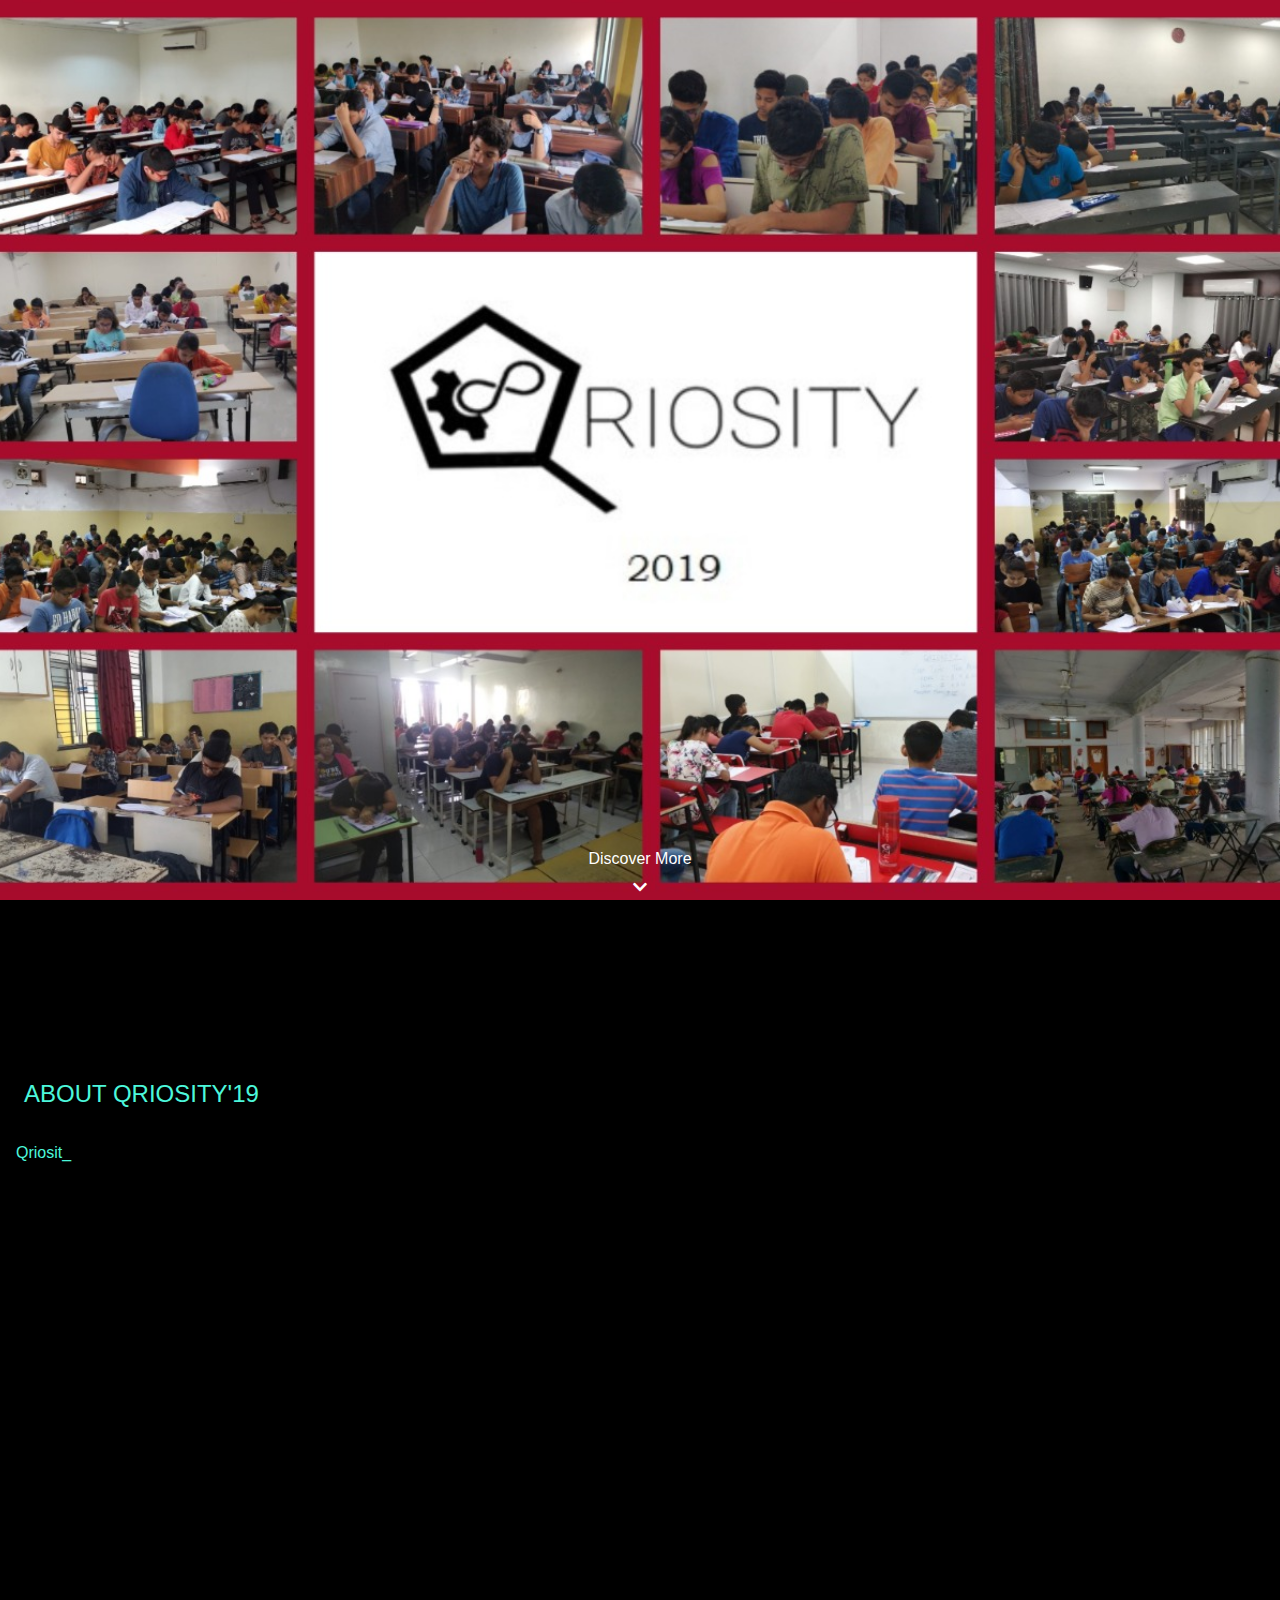
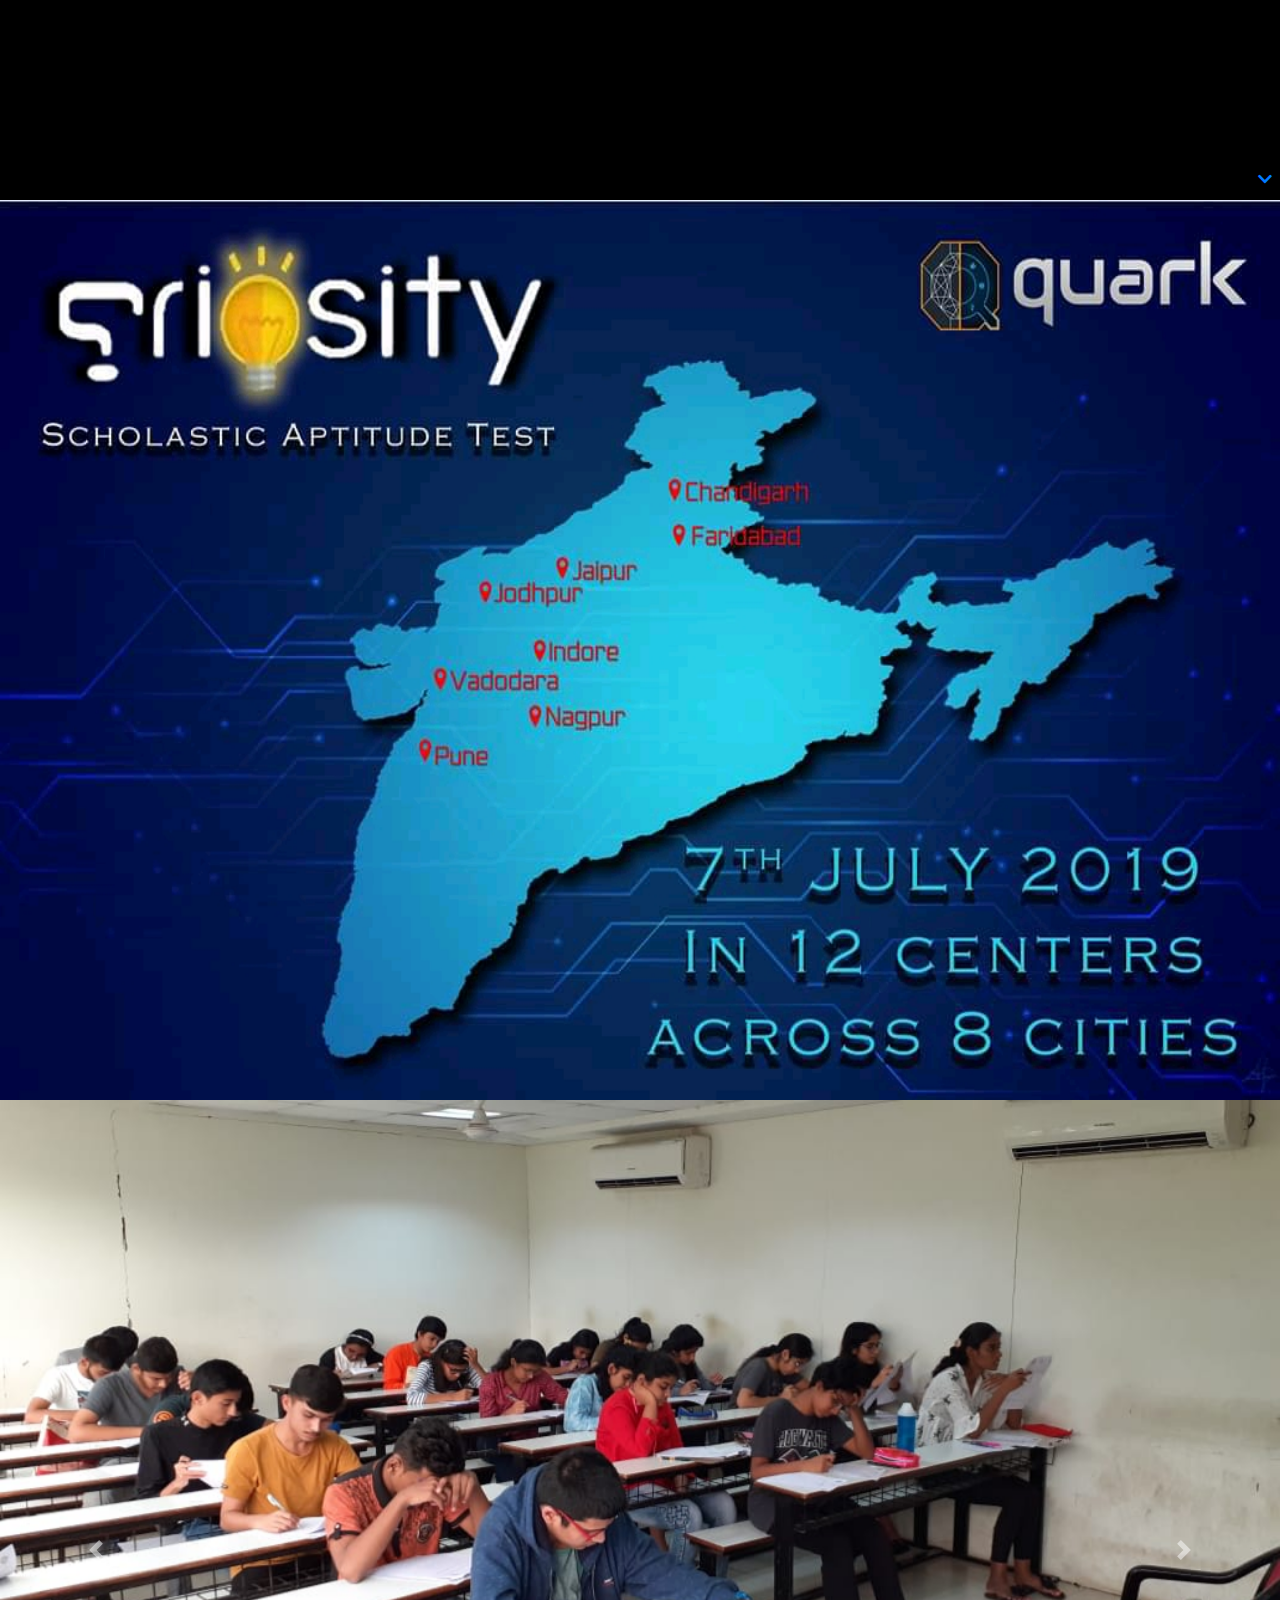
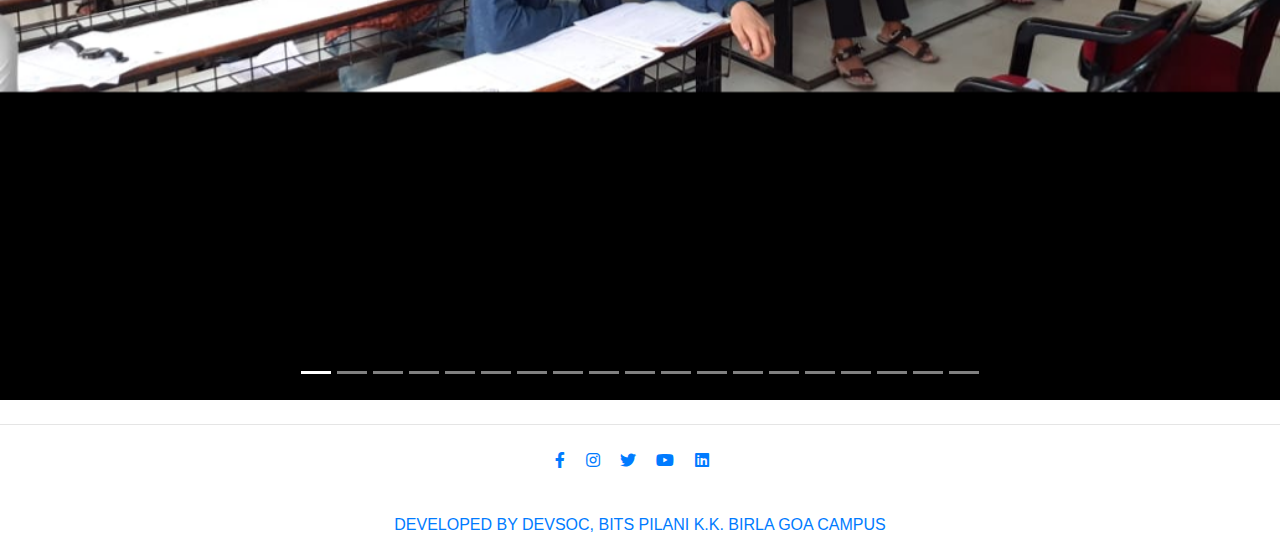
<file: qriosity/index.html>
<!DOCTYPE html>
<html lang="en">
<head>
    <meta charset="utf-8">
    <meta name="viewport" content="width=device-width, initial-scale=1, shrink-to-fit=no">
    <meta http-equiv="x-ua-compatible" content="ie=edge">
    <title>Qriosity 19</title>
    <!-- Font Awesome -->
    <link rel="stylesheet" href="https://use.fontawesome.com/releases/v5.11.2/css/all.css">
    <!-- Bootstrap core CSS -->
    <link href="https://stackpath.bootstrapcdn.com/bootstrap/4.4.1/css/bootstrap.min.css" rel="stylesheet" integrity="sha384-Vkoo8x4CGsO3+Hhxv8T/Q5PaXtkKtu6ug5TOeNV6gBiFeWPGFN9MuhOf23Q9Ifjh" crossorigin="anonymous">
    <style>
        .section-main { 
            height: 100vh;
            background-image: url('qriosity_main.jpeg') ;
            background-position: center;
            background-size: cover;
        }
        .section{
            height: 100vh;
            background-color: black;
            color: #4cf7db;
        }
        .car-image{
            height: 100vh;
        }
        .typewriter h3 {
            overflow: hidden; /* Ensures the content is not revealed until the animation */
            border-right: .15em solid orange; /* The typwriter cursor */
            white-space: nowrap; /* Keeps the content on a single line */
            margin: 0 auto; /* Gives that scrolling effect as the typing happens */
            letter-spacing: .15em; /* Adjust as needed */
            animation: 
                typing 3.5s steps(40, end),
                blink-caret .75s step-end infinite;
        }

            /* The typing effect */
        @keyframes typing {
            from { width: 0 }
            to { width: 100% }
        }

            /* The typewriter cursor effect */
        @keyframes blink-caret {
            from, to { border-color: transparent }
            50% { border-color: orange; }
        }
    </style>
    <script type="text/Javascript">
        var aText = new Array(
            "Qriosity is a national level Aptitude test organized by the student fraternity of BITS PILANI K.K. Birla Goa Campus. Qriosity is conducted on two levels- level 1 for Classes 8-10 and level-2 for Classes 11 & 12. Qriosity tests logical reasoning and basic mathematics and provides a platform to build knowledge and ability to think out of the box.", 
            "",
            "The event is conducted in the month of July. Qriosity 2018 was conducted across 7 cities like Delhi, Pune, Gwalior, Vadodara, Noida, Ajmer etc. with over 1200+ participants. This year we plan to have it in more than 15 cities all across the nation."
        );
        var iSpeed = 100; // time delay of print out
        var iIndex = 0; // start printing array at this posision
        var iArrLength = aText[0].length; // the length of the text array
        var iScrollAt = 20; // start scrolling up at this many lines
        
        var iTextPos = 0; // initialise text position
        var sContents = ''; // initialise contents variable
        var iRow; // initialise current row
        
        function typewriter()
        {
            sContents =  ' ';
            iRow = Math.max(0, iIndex-iScrollAt);
            var destination = document.getElementById("typedtext");
            while ( iRow < iIndex ) {
                sContents += aText[iRow++] + '<br />';
            }
            destination.innerHTML = sContents + aText[iIndex].substring(0, iTextPos) + "_";
            if ( iTextPos++ == iArrLength ) {
                iTextPos = 0;
                iIndex++;
                if ( iIndex != aText.length ) {
                    iArrLength = aText[iIndex].length;
                    setTimeout("typewriter()", 500);
                }
            } else {
                setTimeout("typewriter()", iSpeed);
            }
        }
        window.onload = function(){
            typewriter();
        }
  </script>
</head>
<body>
    <!--home page-->
    <div class="section-main">
        <a href="#about-qriosity">
            <div id="lead-down" class="text-center" style="color: white !important; position: absolute;
            bottom: 0;width: 100%;">
                <h6>Discover More</h6>
                <span>
                    <i class="fa fa-chevron-down fa-x" aria-hidden="true"></i>
                </span>
            </div>
        </a>
    </div>
    <div class="section" id="about-qriosity" style="position: relative">
        <div style="position: absolute; top:20%;">
            <h4 class="px-4">
                ABOUT QRIOSITY'19
            </h4>
            <div id="typedtext" class="px-3" style="margin-top: 2rem;max-width: 90%;">
            </div>
        </div>
        <span style="position: absolute;right:0;bottom:0;" class="px-2 py-2">
            <a href="#india-map"><i class="fa fa-chevron-down fa-x" aria-hidden="true"></i></a>
        </span>
    </div>
    <div class="section" id="india-map">
        <img src="qriosity_india.jpeg" style="height: 100%; width:100%;">
    </div>
    <div class="section">
        <div id="carouselExampleIndicators" style="height:100%;" class="carousel slide" data-ride="carousel">
            <ol class="carousel-indicators">
                <li data-target="#carouselExampleIndicators" data-slide-to="0" class="active"></li>
                <li data-target="#carouselExampleIndicators" data-slide-to="1"></li>
                <li data-target="#carouselExampleIndicators" data-slide-to="2"></li>
                <li data-target="#carouselExampleIndicators" data-slide-to="3"></li>
                <li data-target="#carouselExampleIndicators" data-slide-to="4"></li>
                <li data-target="#carouselExampleIndicators" data-slide-to="5"></li>
                <li data-target="#carouselExampleIndicators" data-slide-to="6"></li>
                <li data-target="#carouselExampleIndicators" data-slide-to="7"></li>
                <li data-target="#carouselExampleIndicators" data-slide-to="8"></li>
                <li data-target="#carouselExampleIndicators" data-slide-to="9"></li>
                <li data-target="#carouselExampleIndicators" data-slide-to="10"></li>
                <li data-target="#carouselExampleIndicators" data-slide-to="11"></li>
                <li data-target="#carouselExampleIndicators" data-slide-to="12"></li>
                <li data-target="#carouselExampleIndicators" data-slide-to="13"></li>
                <li data-target="#carouselExampleIndicators" data-slide-to="14"></li>
                <li data-target="#carouselExampleIndicators" data-slide-to="15"></li>
                <li data-target="#carouselExampleIndicators" data-slide-to="16"></li>
                <li data-target="#carouselExampleIndicators" data-slide-to="17"></li>
                <li data-target="#carouselExampleIndicators" data-slide-to="18"></li>
            </ol>
            <div class="carousel-inner">
                <div class="carousel-item car-image active">
                <img class="d-block w-100" src="images/qriosity_collage_1.jpeg" alt="First slide">
                </div>
                <div class="carousel-item car-image">
                <img class="d-block w-100" src="images/qriosity_collage_2.jpeg" alt="Second slide">
                </div>
                <div class="carousel-item car-image">
                <img class="d-block w-100"src="images/qriosity_collage_3.jpeg" alt="Third slide">
                </div>
                <div class="carousel-item car-image">
                <img class="d-block w-100" src="images/qriosity_collage_4.jpeg" alt="Second slide">
                </div>
                <div class="carousel-item car-image">
                <img class="d-block w-100"src="images/qriosity_collage_5.jpeg" alt="Third slide">
                </div>
                <div class="carousel-item car-image">
                <img class="d-block w-100" src="images/qriosity_collage_6.jpeg" alt="Second slide">
                </div>
                <div class="carousel-item car-image">
                <img class="d-block w-100"src="images/qriosity_collage_7.jpeg" alt="Third slide">
                </div>
                <div class="carousel-item car-image">
                <img class="d-block w-100" src="images/qriosity_collage_8.jpeg" alt="Second slide">
                </div>
                <div class="carousel-item car-image">
                <img class="d-block w-100"src="images/qriosity_collage_9.jpeg" alt="Third slide">
                </div>
                <div class="carousel-item car-image">
                <img class="d-block w-100" src="images/qriosity_collage_10.jpeg" alt="Second slide">
                </div>
                <div class="carousel-item car-image">
                <img class="d-block w-100"src="images/qriosity_collage_11.jpeg" alt="Third slide">
                </div>
                <div class="carousel-item car-image">
                <img class="d-block w-100" src="images/qriosity_collage_12.jpeg" alt="Second slide">
                </div>
                <div class="carousel-item car-image">
                <img class="d-block w-100"src="images/qriosity_collage_13.jpeg" alt="Third slide">
                </div>
                <div class="carousel-item car-image">
                <img class="d-block w-100" src="images/qriosity_collage_14.jpeg" alt="Second slide">
                </div>
                <div class="carousel-item car-image">
                <img class="d-block w-100"src="images/qriosity_collage_15.jpeg" alt="Third slide">
                </div>
                <div class="carousel-item car-image">
                <img class="d-block w-100" src="images/qriosity_collage_16.jpeg" alt="Second slide">
                </div>
                <div class="carousel-item car-image">
                <img class="d-block w-100"src="images/qriosity_collage_17.jpeg" alt="Third slide">
                </div>
                <div class="carousel-item car-image">
                <img class="d-block w-100" src="images/qriosity_collage_18.jpeg" alt="Second slide">
                </div>
                <div class="carousel-item car-image">
                <img class="d-block w-100"src="images/qriosity_collage_19.jpeg" alt="Third slide">
                </div>
            </div>
            <a class="carousel-control-prev" href="#carouselExampleIndicators" role="button" data-slide="prev">
                <span class="carousel-control-prev-icon" aria-hidden="true"></span>
                <span class="sr-only">Previous</span>
            </a>
            <a class="carousel-control-next" href="#carouselExampleIndicators" role="button" data-slide="next">
                <span class="carousel-control-next-icon" aria-hidden="true"></span>
                <span class="sr-only">Next</span>
            </a>
        </div>
    </div>

    <footer class="page-footer text-center font-small mt-4 wow fadeIn">
        <hr class="my-4">
        <!-- Social icons -->
        <div class="pb-4">
            <a href="https://www.facebook.com/bitsquark" target="_blank">
            <i class="fab fa-facebook-f  mr-3"></i>
            </a>
            <a href="https://www.instagram.com/bitsquark/" target="_blank">
            <i class="fab fa-instagram  mr-3"></i><!--insert link here-->
            </a>

            <a href="https://twitter.com/bitsquark?s=09" target="_blank">
            <i class="fab fa-twitter  mr-3"></i><!--insert link here-->
            </a>
            <a href="http://www.youtube.com/c/QuarkBITSPilaniGoa" target="_blank">
            <i class="fab fa-youtube  mr-3"></i><!--insert link here-->
            </a>
            <a href="https://www.linkedin.com/company/quark-bits-pilani-goa" target="_blank">
            <i class="fab fa-linkedin  mr-3"></i>
            </a>
        </div>
        <!--Copyright-->
        <div class="footer-copyright py-3">
            <a href="https://devsoc.club">
            DEVELOPED BY DEVSOC, BITS PILANI K.K. BIRLA GOA CAMPUS
            </a>
        </div>
    <!--/.Copyright-->
    </footer>

    <script
    src="https://code.jquery.com/jquery-3.4.1.min.js"
    integrity="sha256-CSXorXvZcTkaix6Yvo6HppcZGetbYMGWSFlBw8HfCJo="
    crossorigin="anonymous"></script>
    <script src="https://cdnjs.cloudflare.com/ajax/libs/popper.js/1.14.7/umd/popper.min.js" integrity="sha384-UO2eT0CpHqdSJQ6hJty5KVphtPhzWj9WO1clHTMGa3JDZwrnQq4sF86dIHNDz0W1" crossorigin="anonymous"></script>
    <script src="https://stackpath.bootstrapcdn.com/bootstrap/4.3.1/js/bootstrap.min.js" integrity="sha384-JjSmVgyd0p3pXB1rRibZUAYoIIy6OrQ6VrjIEaFf/nJGzIxFDsf4x0xIM+B07jRM" crossorigin="anonymous"></script>
</body>
</html>
</file>
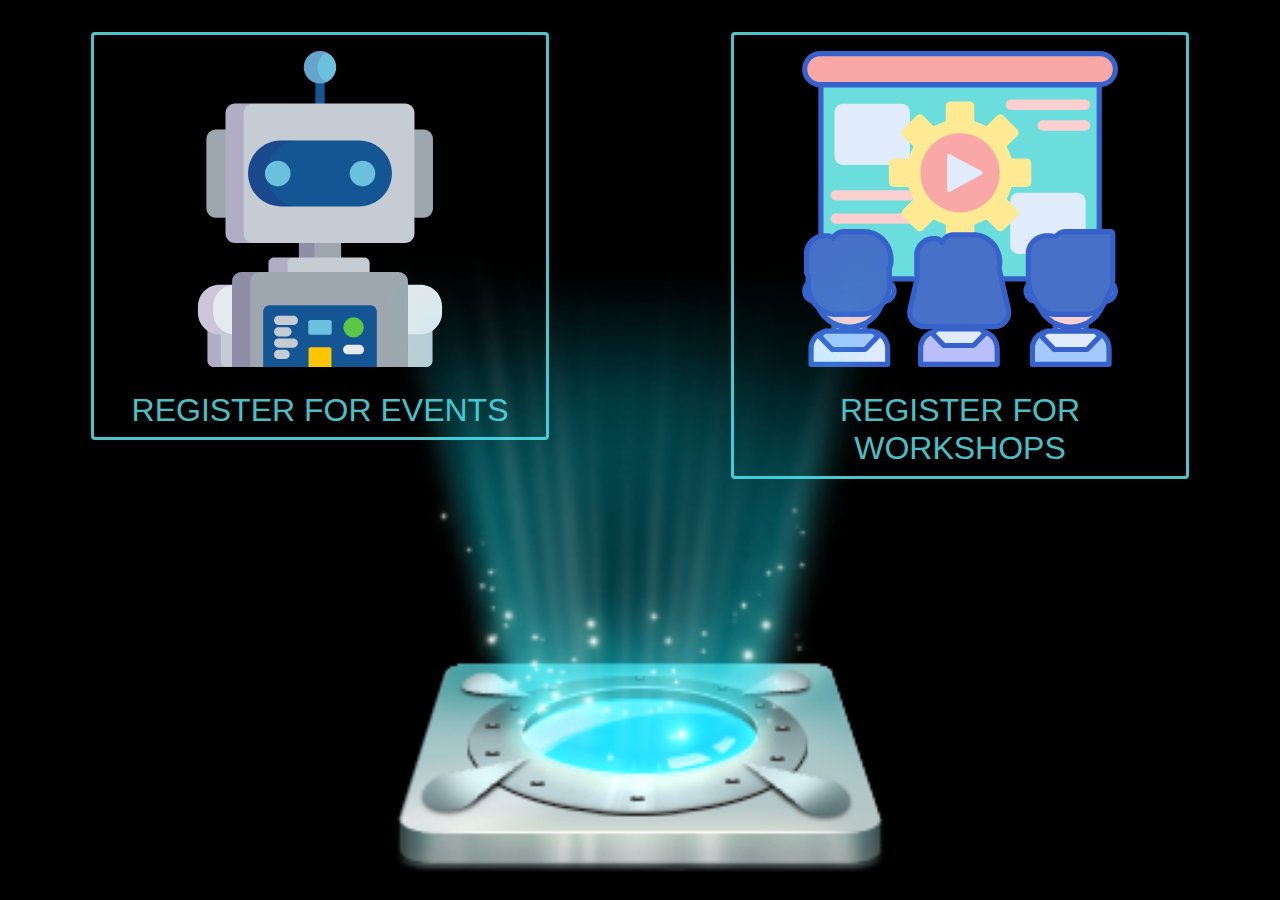
<file: register_main/index.html>
<!DOCTYPE html>
<html lang="en">
<head>
    <meta charset="UTF-8">
    <meta name="viewport" content="width=device-width, initial-scale=1.0">
    <meta http-equiv="X-UA-Compatible" content="ie=edge">
    <title>Choose Registration</title>
    <link rel="stylesheet" href="https://use.fontawesome.com/releases/v5.11.2/css/all.css">
    <!-- Bootstrap core CSS -->
    <link href="https://stackpath.bootstrapcdn.com/bootstrap/4.4.1/css/bootstrap.min.css" rel="stylesheet" integrity="sha384-Vkoo8x4CGsO3+Hhxv8T/Q5PaXtkKtu6ug5TOeNV6gBiFeWPGFN9MuhOf23Q9Ifjh" crossorigin="anonymous">
    <link href="style.css" rel="stylesheet">
</head>
<body>
    <div class="section">
        <div class="row py-4" style="margin-right: 0!important; margin-left: 0!important;">
            <div class="col-md-6 col-sm-12 col-xs-12 mt-2 mb-2">
                <a href="../register.html">
                    <div class="card ml-auto mr-auto dock-choices">
                        <img src="robot.svg" style="width: 70%;" class="m-3 ml-auto mr-auto">
                        <p class="card-text text-center m-2 ml-auto mr-auto h2">REGISTER FOR EVENTS</p>
                    </div>
                </a>
            </div>
            <div class="col-md-6 col-sm-12 col-xs-12 mt-2 mb-2">
                <a href="../workshops/index.html">
                    <div class="card ml-auto mr-auto dock-choices">
                        <img src="workshop.svg" style="width: 70%;" class="m-3 ml-auto mr-auto">
                        <p class="card-text text-center m-2 ml-auto mr-auto h2">REGISTER FOR WORKSHOPS</p>
                    </div>
                </a>
            </div>
        </div>
        <div style="position: absolute;bottom: 0;width: 100%;" class="mb-4">
            <img src="hologram_dock.png" style="width:50%;display: block;margin-left: auto;margin-right: auto;">
        </div>
</body>
</html>
</file>
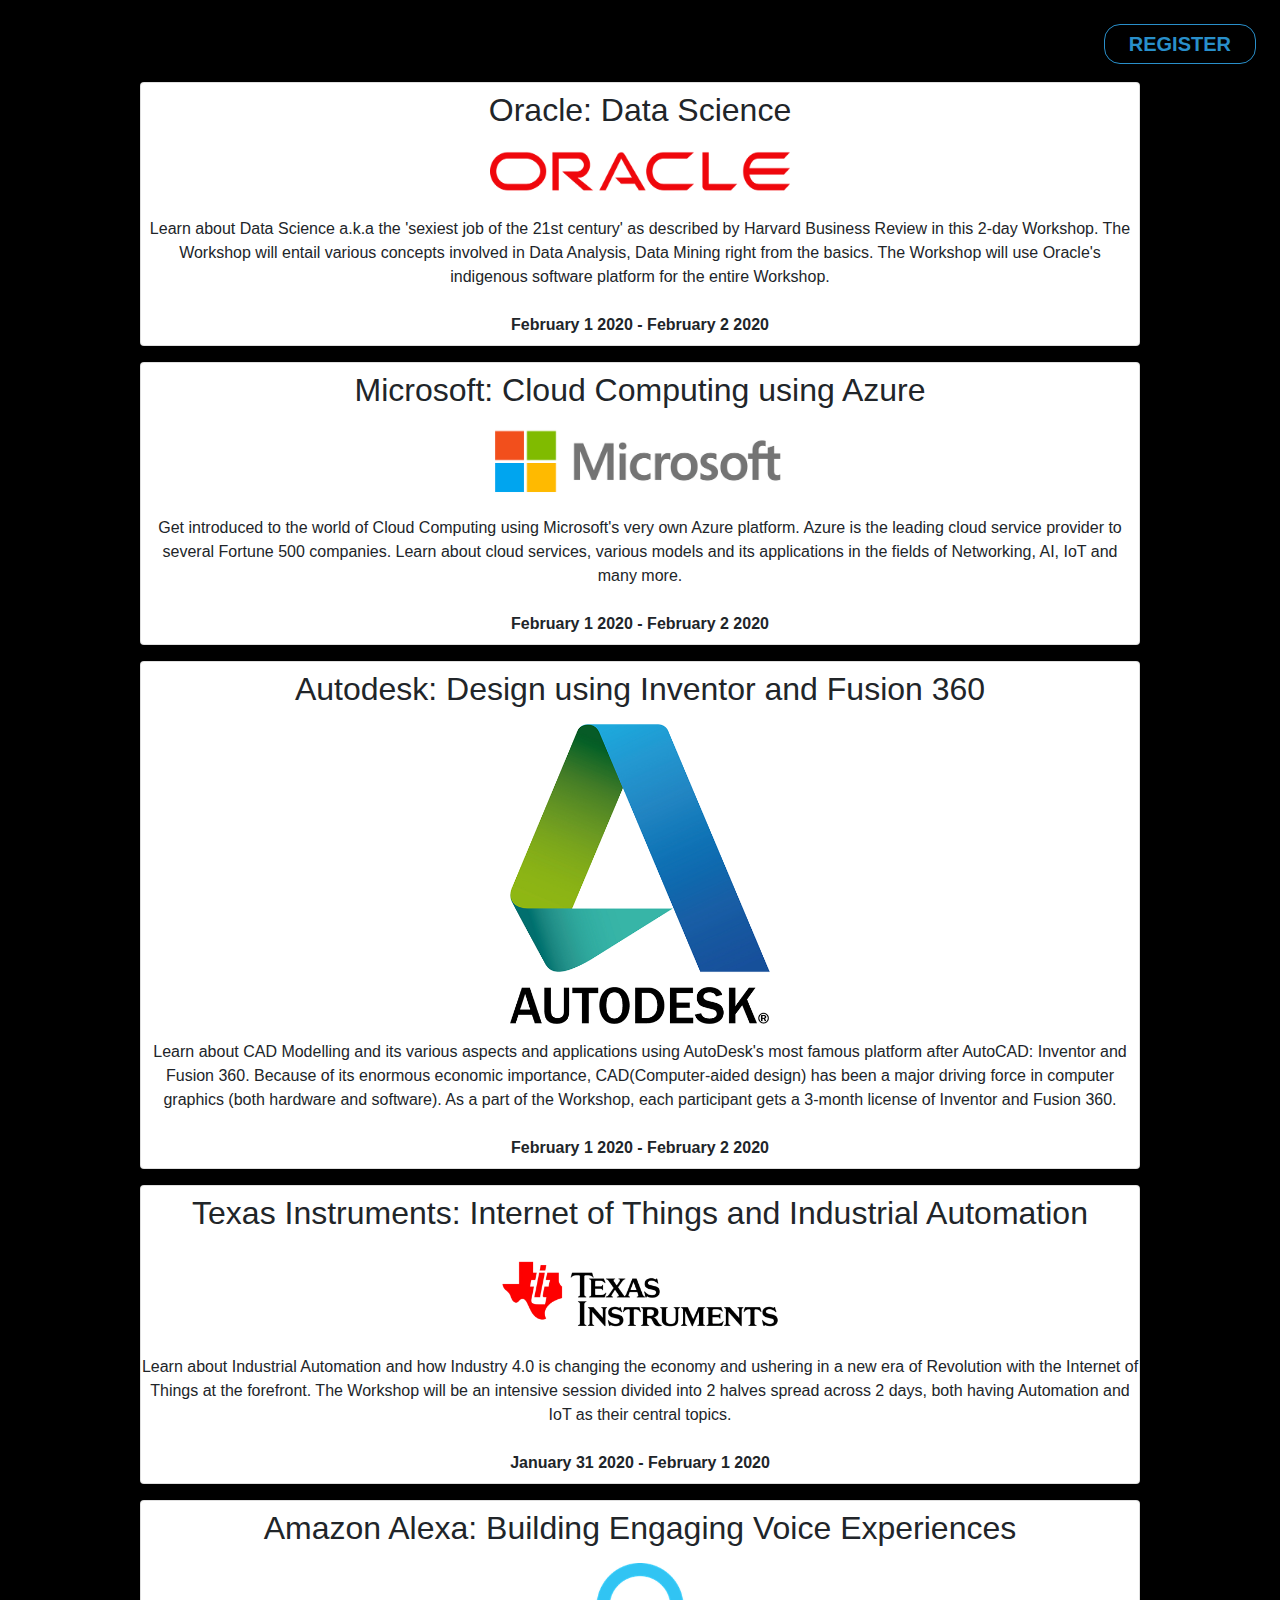
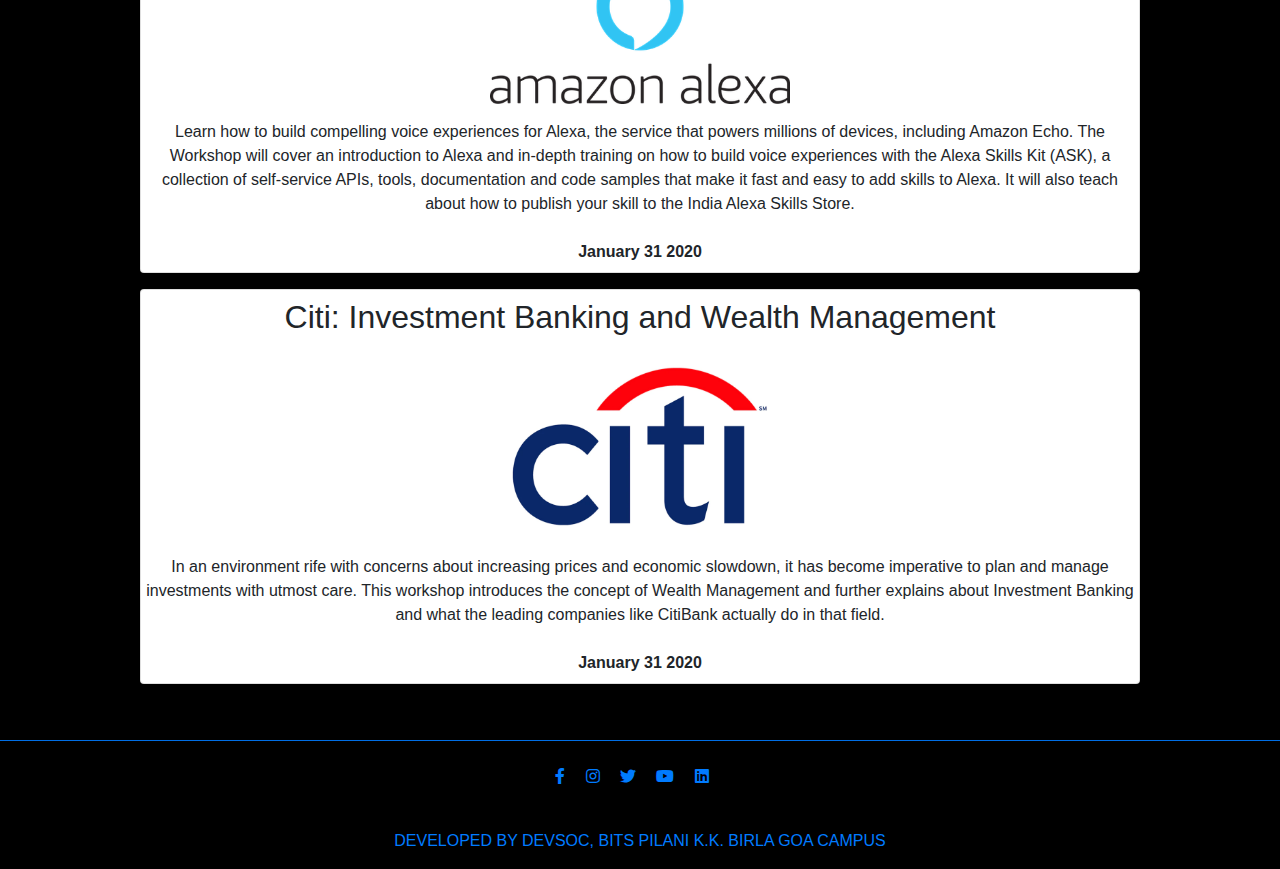
<file: workshop-details/index.html>
<!DOCTYPE html>
<html lang="en">
    <head>
        <meta charset="UTF-8">
        <meta name="viewport" content="width=device-width, initial-scale=1.0">
        <meta http-equiv="X-UA-Compatible" content="ie=edge">
        <title>Workshops | Quark 2020</title>
        <!-- Font Awesome -->
        <link rel="stylesheet" href="https://use.fontawesome.com/releases/v5.11.2/css/all.css">
        <!-- Bootstrap core CSS -->
        <link href="https://stackpath.bootstrapcdn.com/bootstrap/4.4.1/css/bootstrap.min.css" rel="stylesheet" integrity="sha384-Vkoo8x4CGsO3+Hhxv8T/Q5PaXtkKtu6ug5TOeNV6gBiFeWPGFN9MuhOf23Q9Ifjh" crossorigin="anonymous">
        <link href="style.css" rel="stylesheet">
    </head>
    <body>
        <div class="mt-4 mr-4" style="position: absolute;top: 0; right: 0;">
            <a href="../workshops/index.html" class="btn btn-outline-primary px-4 py-1" role="button" aria-pressed="true">
                <span style="font-size: 20px;"><b>REGISTER</b></span>
            </a>
        </div>
        <div class="row py-4" style="margin-right: 0!important; margin-left: 0!important;margin-top: 50px;">
            <div class="col-md-12 col-sm-12 col-xs-12 mt-2 mb-2">
                <div class="card ml-auto mr-auto dock-choices">
                    <p class="card-text text-center m-2 ml-auto mr-auto">
                        <span class="h2">Oracle: Data Science</span><br>
                        <img src="oracle.png"  class="m-3"><br>
                        Learn about Data Science a.k.a the 'sexiest job of the 21st century' as described by Harvard Business Review in this 2-day Workshop. The Workshop will entail various concepts involved in Data Analysis, Data Mining right from the basics. The Workshop will use Oracle's indigenous software platform for the entire Workshop.
                        <br><br>
                        <b>February 1 2020 - February 2 2020</b>
                    </p>
                </div>
            </div>
            <div class="col-md-12 col-sm-12 col-xs-12 mt-2 mb-2">
                <div class="card ml-auto mr-auto dock-choices">
                    <p class="card-text text-center m-2 ml-auto mr-auto">
                        <span class="h2">Microsoft: Cloud Computing using Azure</span><br>
                        <img src="microsoft.png"  class="m-3"><br>
                        Get introduced to the world of Cloud Computing using Microsoft's very own Azure platform. Azure is the leading cloud service provider to several Fortune 500 companies. Learn about cloud services, various models and its applications in the fields of Networking, AI, IoT and many more.
                        <br><br>
                        <b>February 1 2020 - February 2 2020</b>
                    </p>
                </div>
            </div>
            <div class="col-md-12 col-sm-12 col-xs-12 mt-2 mb-2">
                <div class="card ml-auto mr-auto dock-choices">
                    <p class="card-text text-center m-2 ml-auto mr-auto">
                        <span class="h2">Autodesk: Design using Inventor and Fusion 360</span><br>
                        <img src="autodesk.png"  class="m-3"><br>
                        Learn about CAD Modelling and its various aspects and applications using AutoDesk's most famous platform after AutoCAD: Inventor and Fusion 360. Because of its enormous economic importance, CAD(Computer-aided design) has been a major driving force in computer graphics (both hardware and software). As a part of the Workshop, each participant gets a 3-month license of Inventor and Fusion 360.
                        <br><br>
                        <b>February 1 2020 - February 2 2020</b>
                    </p>
                </div>
            </div>
            <div class="col-md-12 col-sm-12 col-xs-12 mt-2 mb-2">
                <div class="card ml-auto mr-auto dock-choices">
                    <p class="card-text text-center m-2 ml-auto mr-auto">
                        <span class="h2">Texas Instruments: Internet of Things and Industrial Automation</span><br>
                        <img src="texasinstruments.png"  class="m-3"><br>
                        Learn about Industrial Automation and how Industry 4.0 is changing the economy and ushering in a new era of Revolution with the Internet of Things at the forefront. The Workshop will be an intensive session divided into 2 halves spread across 2 days, both having Automation and IoT as their central topics.
                        <br><br>
                        <b>January 31 2020 - February 1 2020</b>
                    </p>
                </div>
            </div>
            <div class="col-md-12 col-sm-12 col-xs-12 mt-2 mb-2">
                <div class="card ml-auto mr-auto dock-choices">
                    <p class="card-text text-center m-2 ml-auto mr-auto">
                        <span class="h2"> Amazon Alexa: Building Engaging Voice Experiences</span><br>
                        <img src="alexa.png"  class="m-3"><br>
                        Learn how to build compelling voice experiences for Alexa, the service that powers millions of devices, including Amazon Echo. The Workshop will cover an introduction to Alexa and in-depth training on how to build voice experiences with the Alexa Skills Kit (ASK), a collection of self-service APIs, tools, documentation and code samples that make it fast and easy to add skills to Alexa. It will also teach about how to publish your skill to the India Alexa Skills Store.
                        <br><br>
                        <b>January 31 2020</b>
                    </p>
                </div>
            </div>
            <div class="col-md-12 col-sm-12 col-xs-12 mt-2 mb-2">
                <div class="card ml-auto mr-auto dock-choices">
                    <p class="card-text text-center m-2 ml-auto mr-auto">
                        <span class="h2"> Citi: Investment Banking and Wealth Management</span><br>
                        <img src="citibank.png"  class="m-3"><br>
                        In an environment rife with concerns about increasing prices and economic slowdown, it has become imperative to plan and manage investments with utmost care. This workshop introduces the concept of Wealth Management and further explains about Investment Banking and what the leading companies like CitiBank actually do in that field.
                        <br><br>
                        <b>January 31 2020</b>
                    </p>
                </div>
            </div>
        </div>
        <!--Footer-->
        <footer class="page-footer text-center font-small mt-4 wow fadeIn">
            <hr class="my-4" style="background: #007bff;">
            <!-- Social icons -->
            <div class="pb-4">
            <a href="https://www.facebook.com/bitsquark" target="_blank">
                <i class="fab fa-facebook-f mr-3"></i>
            </a>
            <a href="https://www.instagram.com/bitsquark/" target="_blank">
                <i class="fab fa-instagram mr-3"></i><!--insert link here-->
            </a>
            <a href="https://twitter.com/bitsquark?s=09" target="_blank">
                <i class="fab fa-twitter mr-3"></i><!--insert link here-->
            </a>
            <a href="http://www.youtube.com/c/QuarkBITSPilaniGoa" target="_blank">
                <i class="fab fa-youtube mr-3"></i><!--insert link here-->
            </a>
            <a href="https://www.linkedin.com/company/quark-bits-pilani-goa" target="_blank">
                <i class="fab fa-linkedin mr-3"></i>
            </a>
            </div>
            <!--Copyright-->
            <div class="footer-copyright py-3">
            <a href="https://devsoc.club">
                DEVELOPED BY DEVSOC, BITS PILANI K.K. BIRLA GOA CAMPUS
            </a>
            </div>
            <!--/.Copyright-->
        </footer>
        <script
            src="https://code.jquery.com/jquery-3.4.1.min.js"
            integrity="sha256-CSXorXvZcTkaix6Yvo6HppcZGetbYMGWSFlBw8HfCJo="
            crossorigin="anonymous"></script>
    </body>
</html>
</file>
<file: register_main/style.css>
.section{
    background-color: black;
    height: 100vh;
}
.dock-choices{
    border-color: rgba(100, 244, 253, 0.8);
    color: rgba(100, 244, 253, 0.8);
    background-color: transparent;
    border-width: 3px;
    width: 75%;
}
.dock-choices:hover {
    transform: scale(1.1);
}
</file>
<file: workshop-details/style.css>
body{
    background-color: black;
}
img{
    max-height: 300px;
    max-width: 300px;
}
.card{
    max-width: 1000px;
}

.btn-outline-primary{
    border-color: #298fca;
    color: #298fca;
    border-radius: 16px;
}
.btn-outline-primary:hover,
.btn-outline-primary:active,
.btn-outline-primary:focus,
.btn-outline-primary:not(:disabled):not(.disabled).active,
.btn-outline-primary:not(:disabled):not(.disabled):active{
    background-color: #298fca;
    color: black;
    border-radius: 16px;
    border-color: #298fca;
}
</file>
